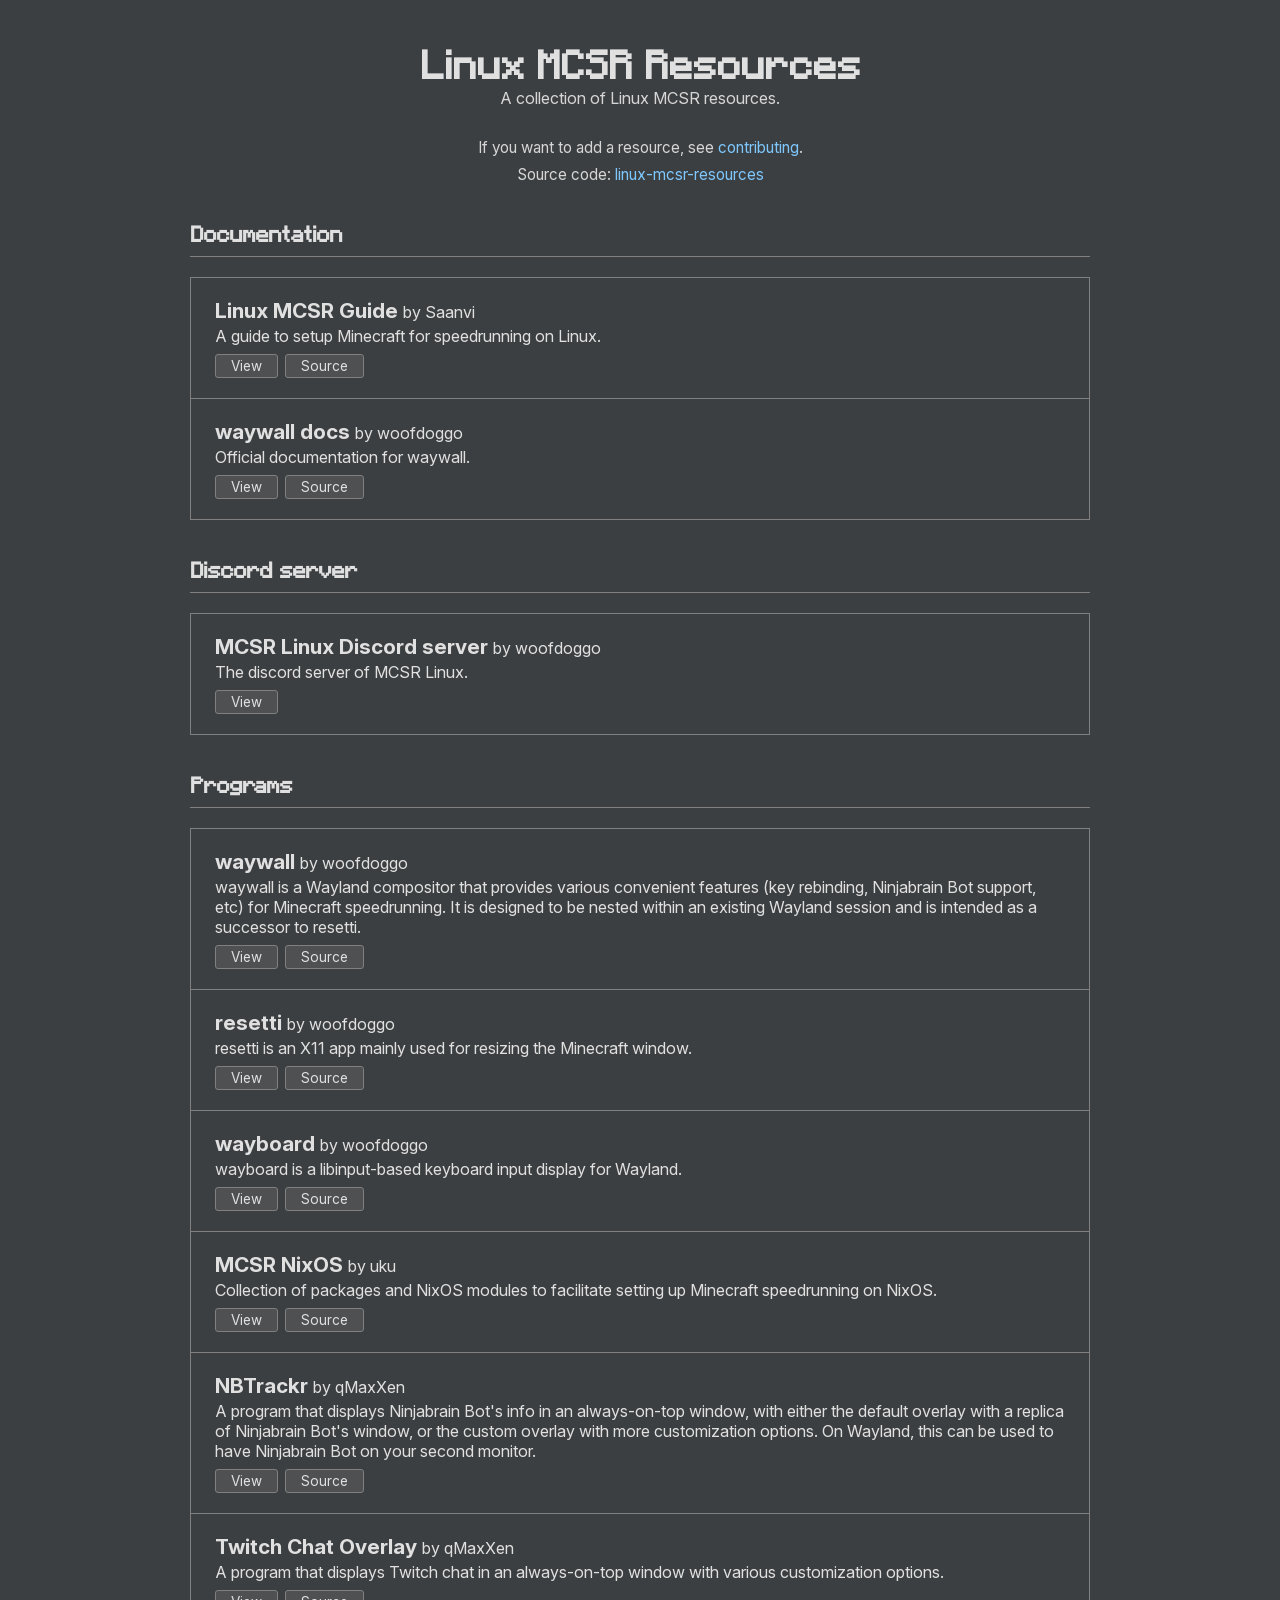
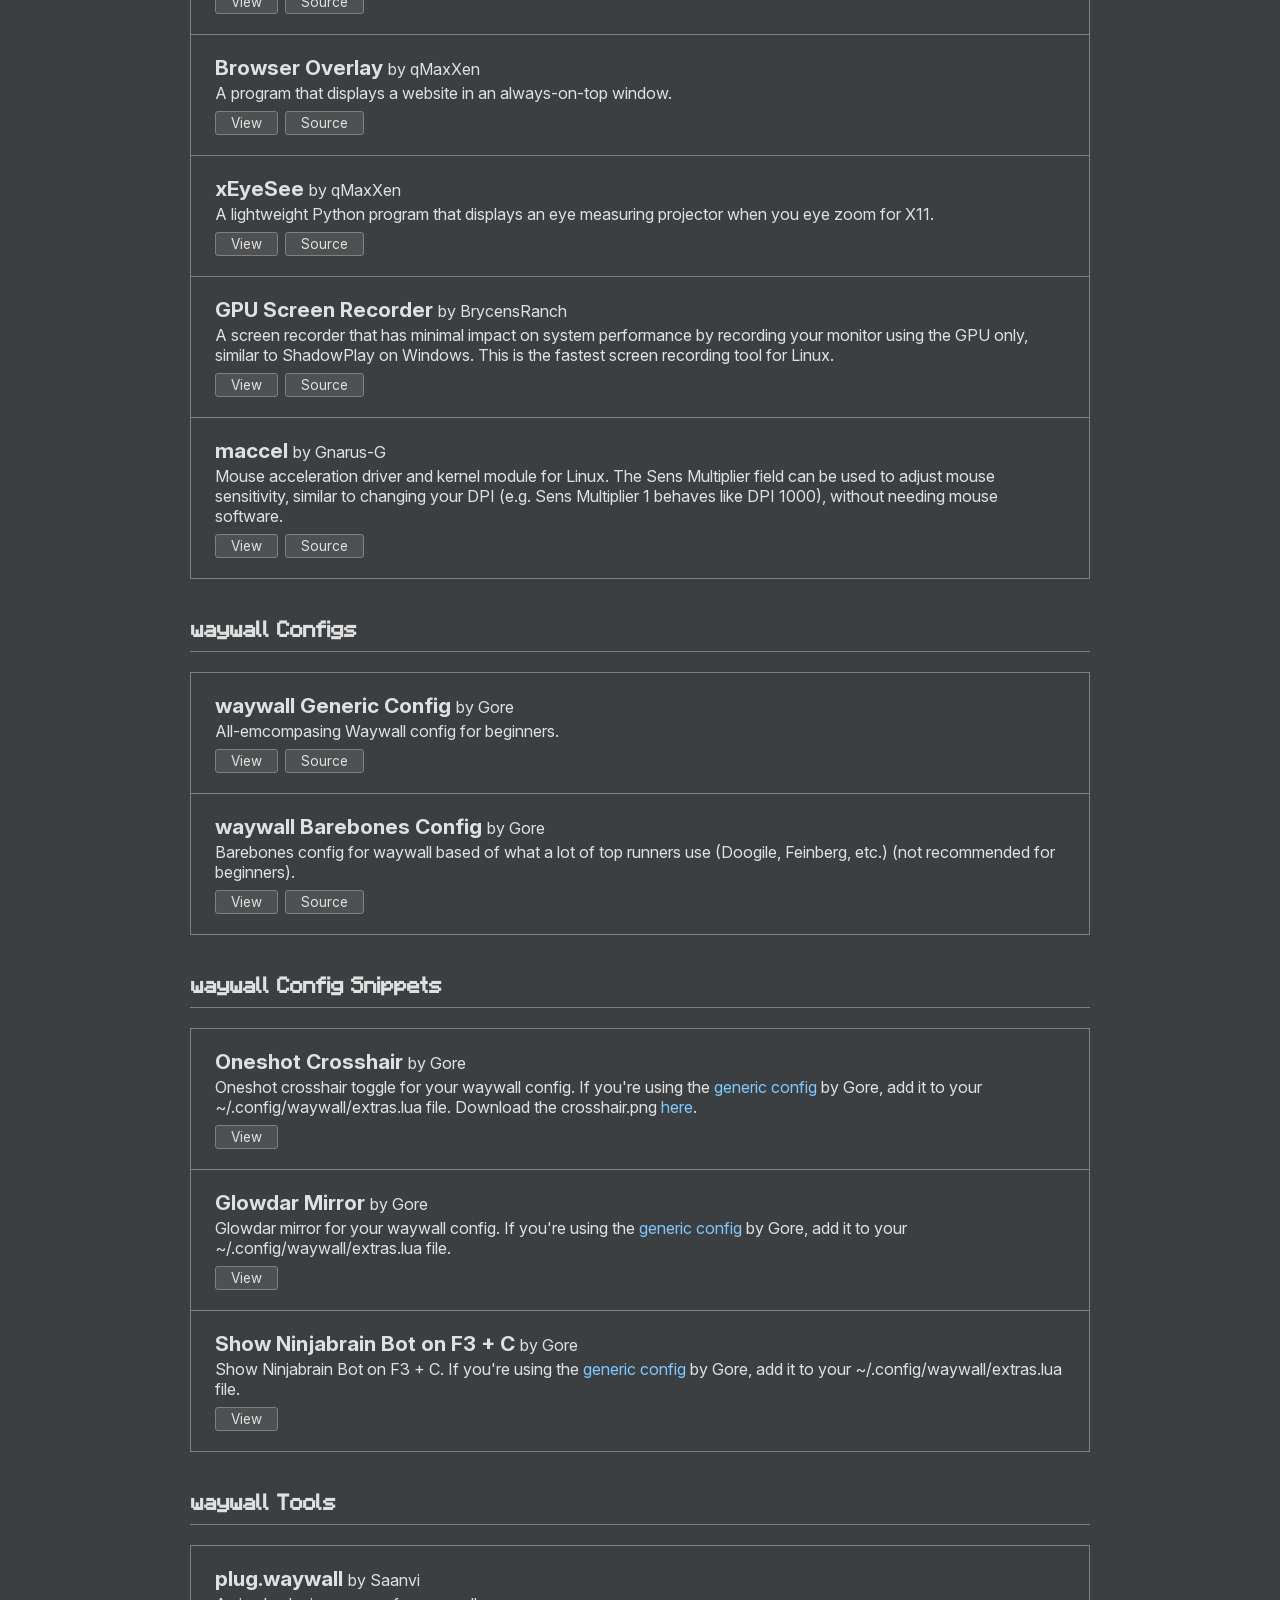
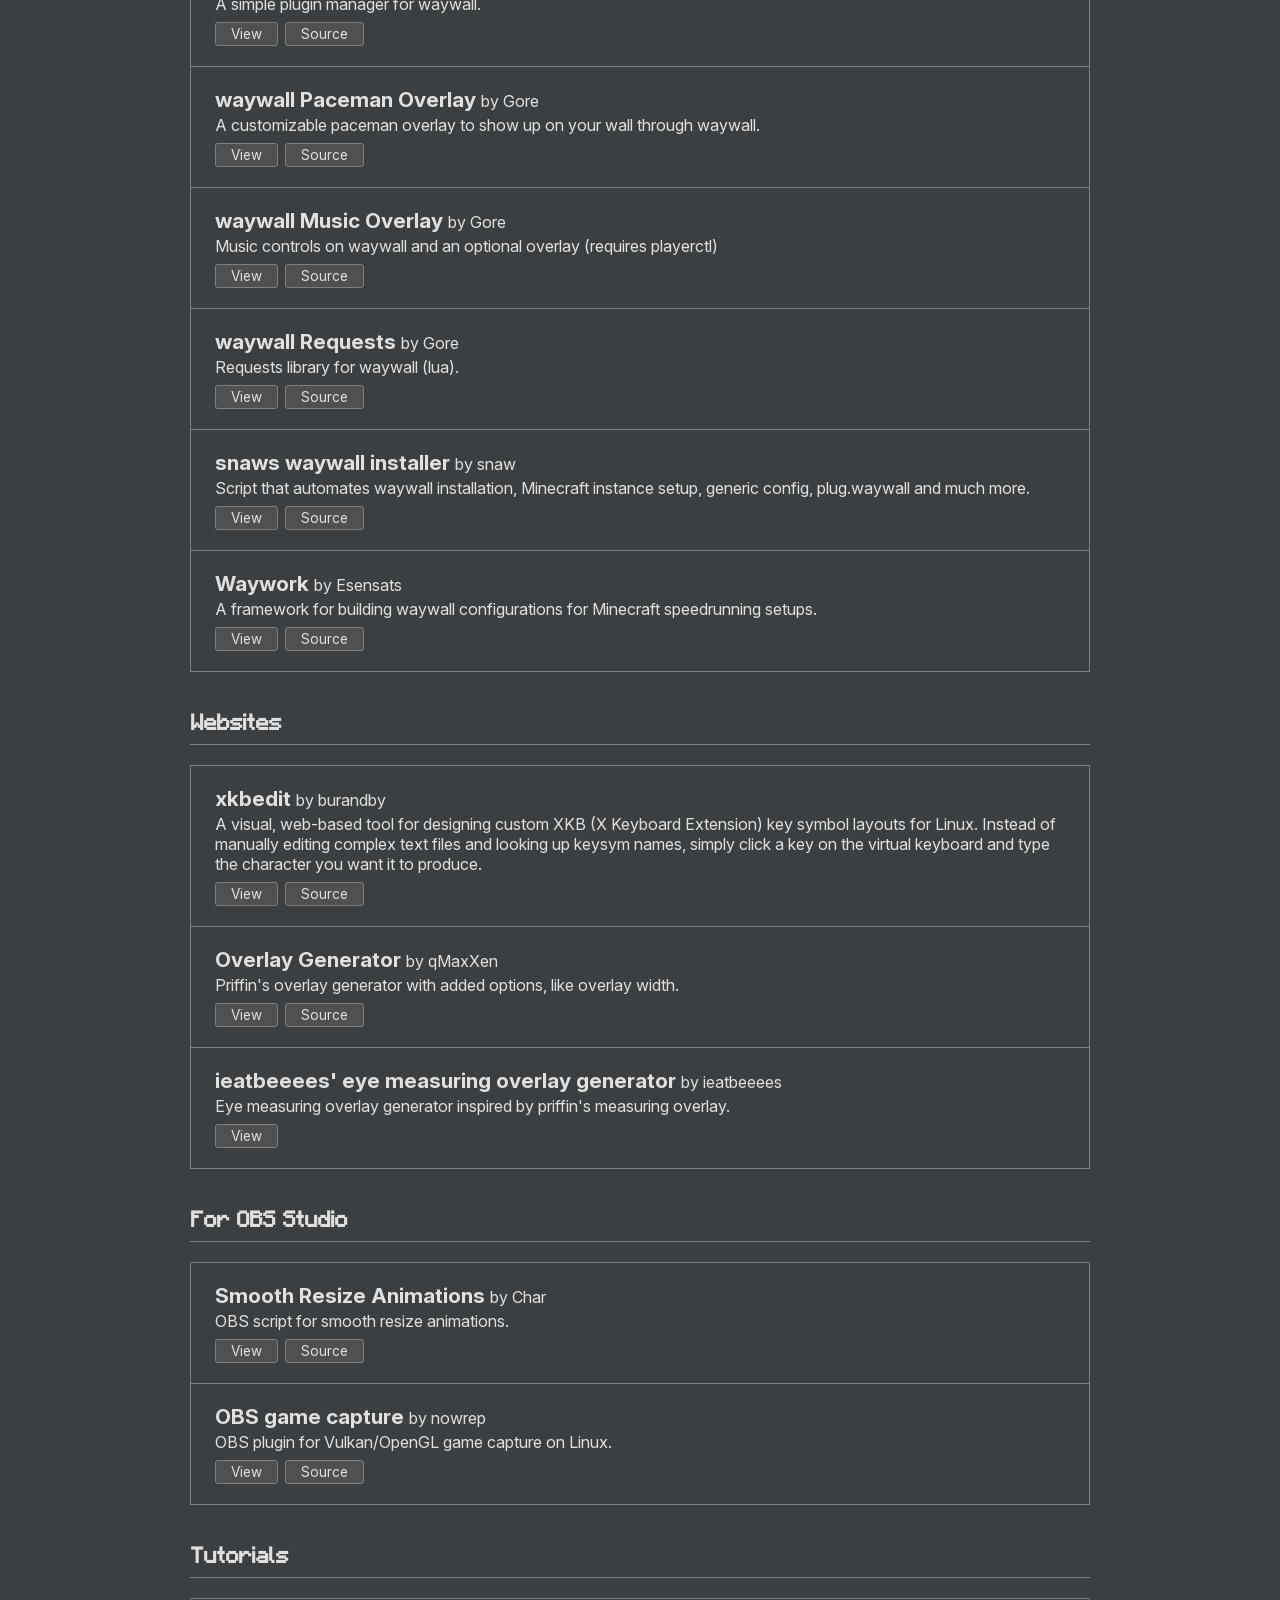
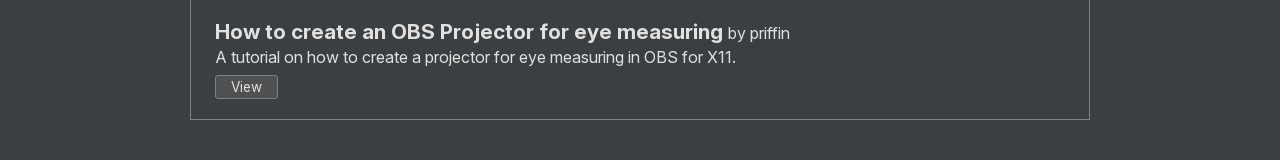
<file: index.html>
<!DOCTYPE html>
<html lang="en">
<head>
    <meta charset="UTF-8">
    <meta http-equiv="Cache-Control" content="no-cache, no-store, must-revalidate">
    <meta name="viewport" content="width=device-width, initial-scale=1.0">
    <meta name="description" content="A collection of Linux MCSR resources.">
    <title>Linux MCSR Resources</title>
    <link rel="stylesheet" href="assets/fonts/inter.css">
    <link rel="stylesheet" href="assets/fonts/mojangles.css">
    <link rel="stylesheet" href="assets/prism/prism.css">
    <link rel="stylesheet" href="css/style.css?v=11">
</head>
<body>
    <nav id="sidebar"></nav>
    <div id="main-content">
        <h1>Linux MCSR Resources</h1>
        <p id="subtitle">A collection of Linux MCSR resources.</p>
        <p class="links">If you want to add a resource, see <a href="https://github.com/linux-mcsr-resources/linux-mcsr-resources.github.io/blob/main/CONTRIBUTING.md" target="_blank" rel="noopener">contributing</a>.</p>
        <p class="links">Source code: <a href="https://github.com/linux-mcsr-resources/linux-mcsr-resources.github.io" target="_blank" rel="noopener">linux-mcsr-resources</a></p>
        <div id="resource-list">
            <p>Loading...</p>
        </div>
    </div>
    <script src="assets/prism/prism.js"></script>
    <script src="js/main.js?v=15"></script>
</body>
</html>
</file>
<file: assets/fonts/inter.css>
@font-face {
  font-family: 'Inter';
  src: url('InterVariable.woff2') format('woff2-variations');
  font-weight: 100 900;
}
</file>
<file: assets/fonts/mojangles.css>
@font-face {
    font-family: "Mojangles";
    src: url("Minecraft-Seven_v2.woff2");
}
</file>
<file: assets/prism/prism.css>
/* PrismJS 1.30.0
https://prismjs.com/download#themes=prism-tomorrow&languages=markup+css+clike+javascript+bash+lua */
code[class*=language-],pre[class*=language-]{color:#ccc;background:0 0;font-family:Consolas,Monaco,'Andale Mono','Ubuntu Mono',monospace;font-size:1em;text-align:left;white-space:pre;word-spacing:normal;word-break:normal;word-wrap:normal;line-height:1.5;-moz-tab-size:4;-o-tab-size:4;tab-size:4;-webkit-hyphens:none;-moz-hyphens:none;-ms-hyphens:none;hyphens:none}pre[class*=language-]{padding:1em;margin:.5em 0;overflow:auto}:not(pre)>code[class*=language-],pre[class*=language-]{background:#2d2d2d}:not(pre)>code[class*=language-]{padding:.1em;border-radius:.3em;white-space:normal}.token.block-comment,.token.cdata,.token.comment,.token.doctype,.token.prolog{color:#999}.token.punctuation{color:#ccc}.token.attr-name,.token.deleted,.token.namespace,.token.tag{color:#e2777a}.token.function-name{color:#6196cc}.token.boolean,.token.function,.token.number{color:#f08d49}.token.class-name,.token.constant,.token.property,.token.symbol{color:#f8c555}.token.atrule,.token.builtin,.token.important,.token.keyword,.token.selector{color:#cc99cd}.token.attr-value,.token.char,.token.regex,.token.string,.token.variable{color:#7ec699}.token.entity,.token.operator,.token.url{color:#67cdcc}.token.bold,.token.important{font-weight:700}.token.italic{font-style:italic}.token.entity{cursor:help}.token.inserted{color:green}
</file>
<file: css/style.css>
html {
  scroll-behavior: smooth;
}

* {
  box-sizing: border-box;
}

body {
  margin: 0;
  padding: 20px 20px 40px;
  background-color: #3c3f41;
  color: #e0e0e0;
  font-family: 'Inter';
}

#sidebar {
  position: fixed;
  top: 0;
  left: 5px;
  width: 220px;
  height: 100vh;
  overflow-y: auto;
  padding: 12px 6px;
  font-size: 0.85em;
  text-align: left;
  scrollbar-width: auto;
  scrollbar-color: #a0a0a0 transparent;
}

#sidebar.loaded {
  border-right: 1px solid #808080;
}

@media (max-width: 1400px) {
  #sidebar {
    display: none;
  }
}

#main-content {
  text-align: center;
}

h1 {
  margin-bottom: 5px;
  font-family: 'Mojangles';
  font-size: 2.5em;
}

#subtitle {
  color: #d6d6d6;
  margin-top: 0;
  margin-bottom: 30px;
}

.links {
  color: #d6d6d6;
  margin-top: 0;
  margin-bottom: 8px;
  font-size: 0.95em;
}

.links:last-of-type {
  margin-bottom: 40px;
}

.links a {
  color: #7ec8ff;
  text-decoration: none;
}

.links a:hover {
  text-decoration: underline;
}

.category-heading {
  width: 100%;
  max-width: 900px;
  margin: 40px auto 0;
  text-align: left;
  font-family: 'Mojangles';
  font-size: 1.4em;
  color: #e0e0e0;
  padding-bottom: 12px;
  border-bottom: 1px solid #808080;
  position: relative;
  scroll-margin-top: 20px;
}

.category-heading::before {
  content: "";
  position: absolute;
  left: -0.80em;
  top: 0;
  width: 0.80em;
  height: 100%;
}

.category-heading:target .hash-link,
.category-heading:hover .hash-link,
.category-heading .hash-link:hover {
  opacity: 1;
}

.category-heading + .resource {
  margin-top: 20px;
}

.category-heading:first-of-type {
  margin-top: 0;
}

#resource-list {
  display: flex;
  flex-direction: column;
  align-items: center;
  max-width: 900px;
  margin: 0 auto;
}

.resource {
  width: 100%;
  border: 1px solid #808080;
  padding: 20px 24px;
  margin-top: -1px; /* overlap border */
  text-align: left;
}

.resource-title-row {
  display: flex;
  align-items: baseline;
  gap: 5px;
}

.resource-name {
  font-size: 1.3em;
  font-weight: bold;
  display: flex;
  align-items: baseline;
  position: relative;
  padding-left: 0.80em;
  margin-left: -0.80em;
}

.hash-link {
  position: absolute;
  left: 0;
  color: #6e9bc7;
  text-decoration: none;
  opacity: 0;
}

.category-heading .hash-link {
  left: -0.80em;
}

.resource-name:hover .hash-link {
  opacity: 1;
}

.resource:target .hash-link {
  opacity: 1;
}

.hash-link:active {
  color: #446e9e;
}

.resource-author {
  font-size: 1em;
}

.resource-description {
  font-size: 1em;
  margin-top: 3px;
}

.resource-description a {
  color: #7ec8ff;
  text-decoration: none;
}

.resource-description a:hover {
  text-decoration: underline;
}

.resource-buttons {
  margin-top: 8px;
}

.resource-buttons a {
  display: inline-block;
  background-color: #4e5052;
  color: #e0e0e0;
  border: 1px solid #808080;
  border-radius: 3px;
  text-decoration: none;
  padding: 3px 15px;
  margin-right: 3px;
  font-size: 0.85em;
}

.resource-buttons a:hover {
  border-color: #446e9e;
}

.snippet-code-container {
  margin-top: 12px;
}

.snippet-code {
  border: 1px solid #808080;
  overflow-x: auto;
  margin: 0 !important;
  text-align: left;
}

.snippet-code code {
  white-space: pre;
}

#sidebar a {
  color: #d6d6d6;
  text-decoration: none;
  display: block;
  padding: 3px 0;
}

#sidebar a:hover {
  color: #7ec8ff;
  text-decoration: underline;
}

.sidebar-category {
  font-weight: bold;
  margin-top: 12px;
  color: #e0e0e0;
}

.sidebar-category:first-child {
  margin-top: 0;
}

.sidebar-resource {
  padding-left: 12px !important;
  font-size: 0.95em;
  color: #b0b0b0;
}

.sidebar-title {
  display: block;
  font-size: 1.2em;
  text-decoration: none;
}

.sidebar-title:hover {
  color: #7ec8ff;
  text-decoration: underline;
}
</file>
